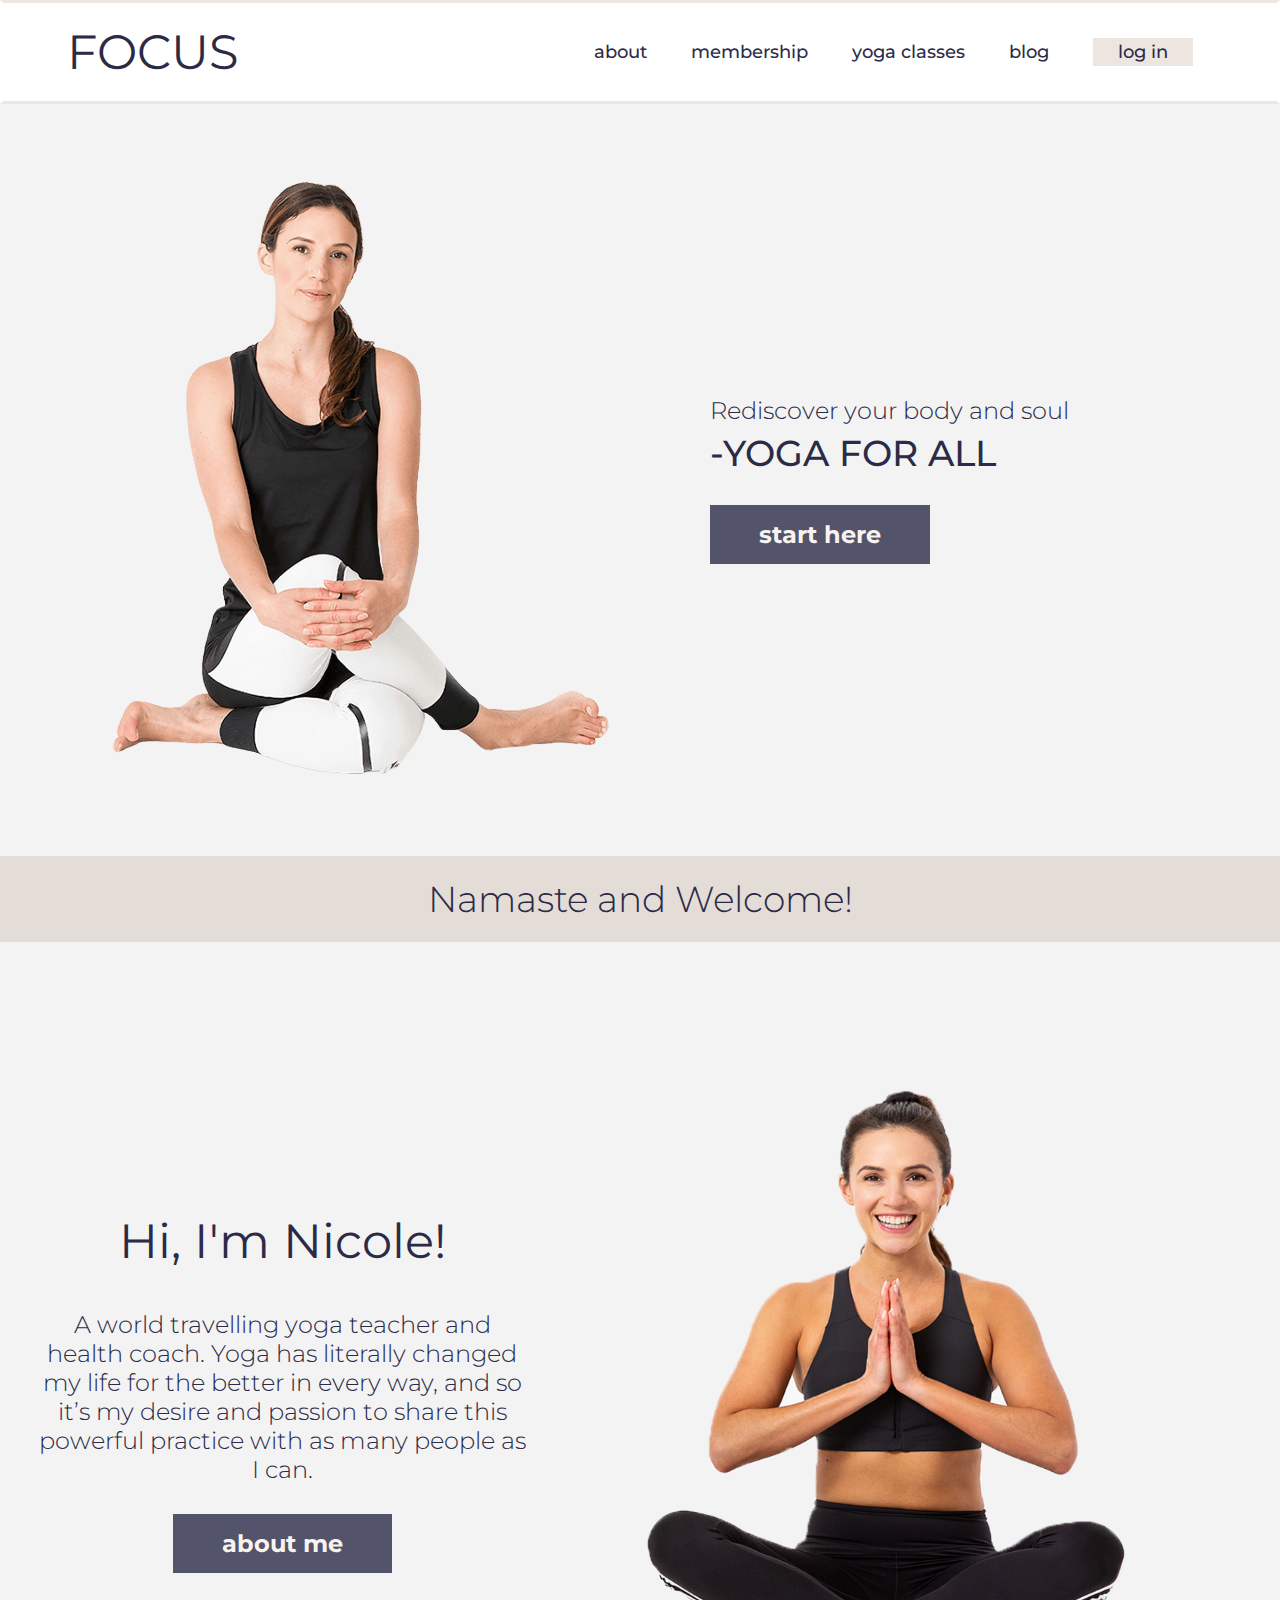
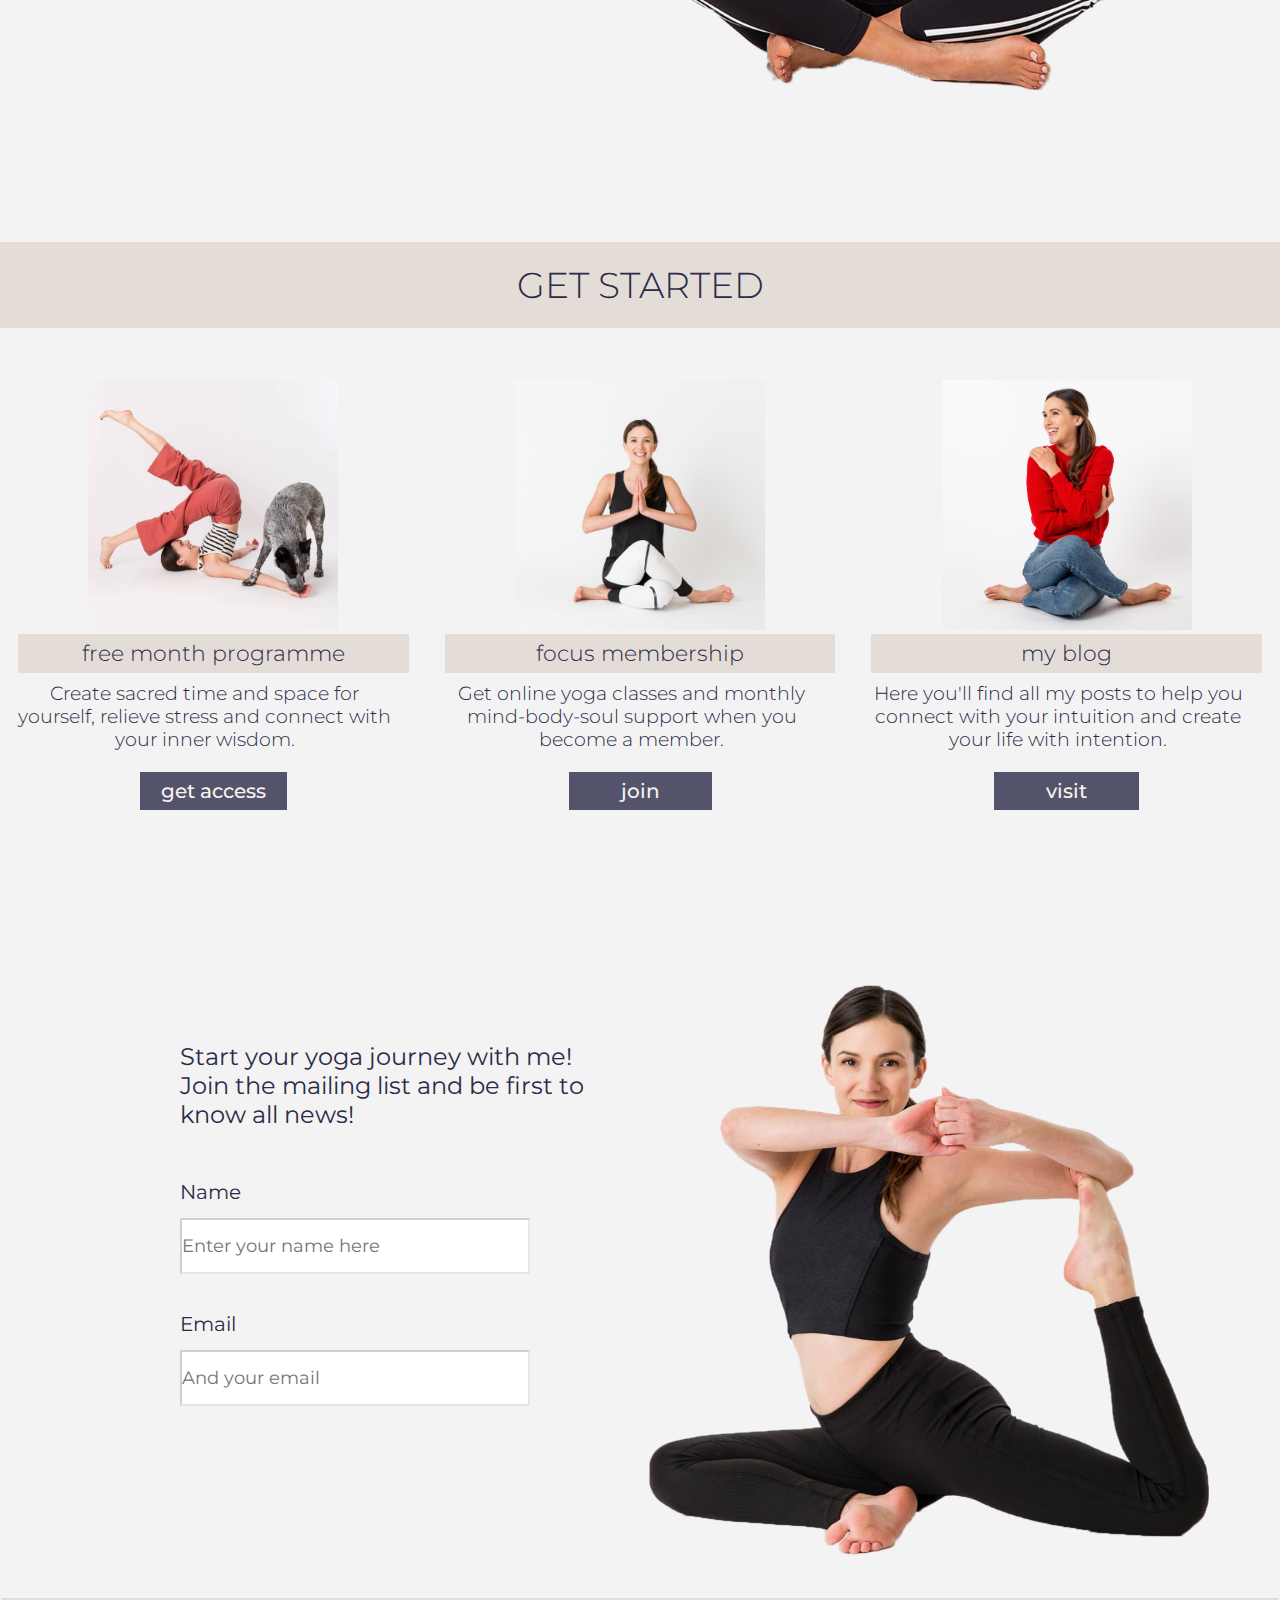
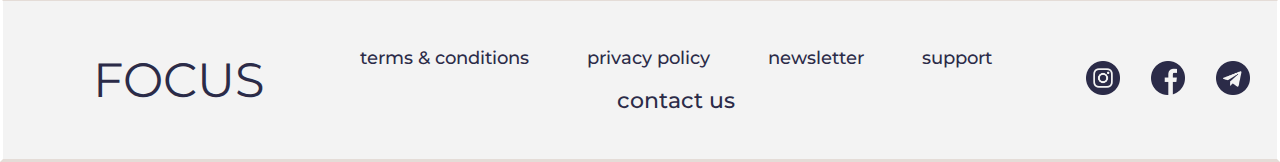
<file: yogasite/index.html>
<!DOCTYPE html>
<html lang="en">
<head>
	<meta charset="UTF-8">
	<meta name="viewport" content="width=device-width">
	<link rel="stylesheet" href="assets/css/style.css">
	<link rel="preconnect" href="https://fonts.gstatic.com">
<link href="https://fonts.googleapis.com/css2?family=Montserrat:wght@100;300;400;500;600;700&display=swap" rel="stylesheet">
	<title>YogaWithNicole</title>
</head>
<body>
	<header>
		
		<div class="logo">FOCUS</div>
		<nav >	
				<ul class="nav_links">
				<li><a href="about.html">about</a></li>
				<li><a href="#">membership</a></li>
				<li><a href="#">yoga classes</a></li>
				<li><a href="#">blog</a></li>
				<li><a class="login" href="#"><button class="log">log in</button></a>	</li>			
			</ul>
			<div class="burger">
			<div class="line1"></div>
			<div class="line2"></div>
			<div class="line3"></div>
 		</div>
		</nav>
		
	</header>


<main>
	<section class="presentation">
		<div class="cover">
			<img src="assets/images/nicole1.png" alt="nicole1"/>
			</div>
		<div class="introduction">
			
			<div class="intro-text">
				<h1>Rediscover your body and soul</h1>
				<p>
					-YOGA FOR ALL
				</p>
			</div>
			<div class="cta">
				<a href="separate2">
				<button class="cta-start">start here</button>
			</a>
			</div>
		</div>		
	</section>

	<section class="separate">
		<div class="namaste">Namaste and Welcome!</div>
	</section>

	<section class="hi">
		<div class="about">
			<h1>Hi, I'm Nicole!</h1>
				<p>A world travelling yoga teacher and health coach. 
					Yoga has literally changed my life for the better in every way, and so it’s my desire and passion to share this powerful practice with as many people as I can.
				</p>
				<div class="cta2">
					<button class="cta-about">about me</button>
				</div>
		</div>
			<div class="nicole2">
				<img src="assets/images/nicole2.png" alt="nicole2"/>
			</div>			
	</section>

	<section class="separate2">
		<div class="getstarted">GET STARTED</div>
	</section>
	<section class="bloks">
		<div class="freem">
			<div class="block1">
				<img src="assets/images/block1.jpg" alt="block1"/>
			</div>	
			<h1>free month programme</h1>
			<p>Create sacred time and space for yourself, relieve stress and connect with your inner wisdom.</p>
			<div class="cta3">
					<button  class="getaccess">get access</button>
				</div>
		</div>
		<div class="member">
			<div class="block2">
				<img src="assets/images/block2.jpeg" alt="block2"/>
			</div>
			<h1>focus membership</h1>
			<p>Get online yoga classes and monthly mind-body-soul support when you become a member.</p>
			<div class="cta4">
					<button onclick = "document.location='join.html'" class="join">join</button>
				</div>
		</div>
		<div class="blog">
			<div class="block3">
				<img src="assets/images/block3.jpg" alt="block3"/>
			</div>
			<h1>my blog</h1>
			<p>Here you'll find all my posts to help you connect with your intuition and create your life with intention.</p>
			<div class="cta5">
					<button class="visit">visit</button>
				</div>
		</div>
	</section>
	<section class="subscription">
		<div class="subs">
		<p>
			Start your yoga journey with me!<br>
			Join the mailing list and be first to know all news!
		</p>
		<div class="name">
		<h1>Name</h1>
		<input type="text" class="input" placeholder="Enter your name here">
		</div>
		<div class="email">
		<h1>Email</h1>
		<input type="text" class="input" placeholder="And your email">
	</div>
	</div>

	<div class="subsim">
		<img src="assets/images/subsim.png" alt="subsim"/>
	</div>
	</section>
</main>
	<footer>
		<div class="logo2">FOCUS</div>
		<div class="contact">
			<nav>
			<ul class="footer-links">
				<li><a href="#">terms & conditions</a></li>
				<li><a href="#">privacy policy</a></li>
				<li><a href="#">newsletter</a></li>
				<li><a href="#">support</a></li><br>
				<li><a href="#" class="contact-us">contact us</a></li>
			</ul>
		</nav>
		</div>
		<div class="logos">
			<img src="assets/images/instagram.png" alt="instagram"/>
			<img src="assets/images/facebook.png" alt="facebook"/>
			<img src="assets/images/telegram.png" alt="telegram"/>
		</div>
	</footer>

<script src="assets/scripts/main.js"></script>
</body>
</html>
</file>
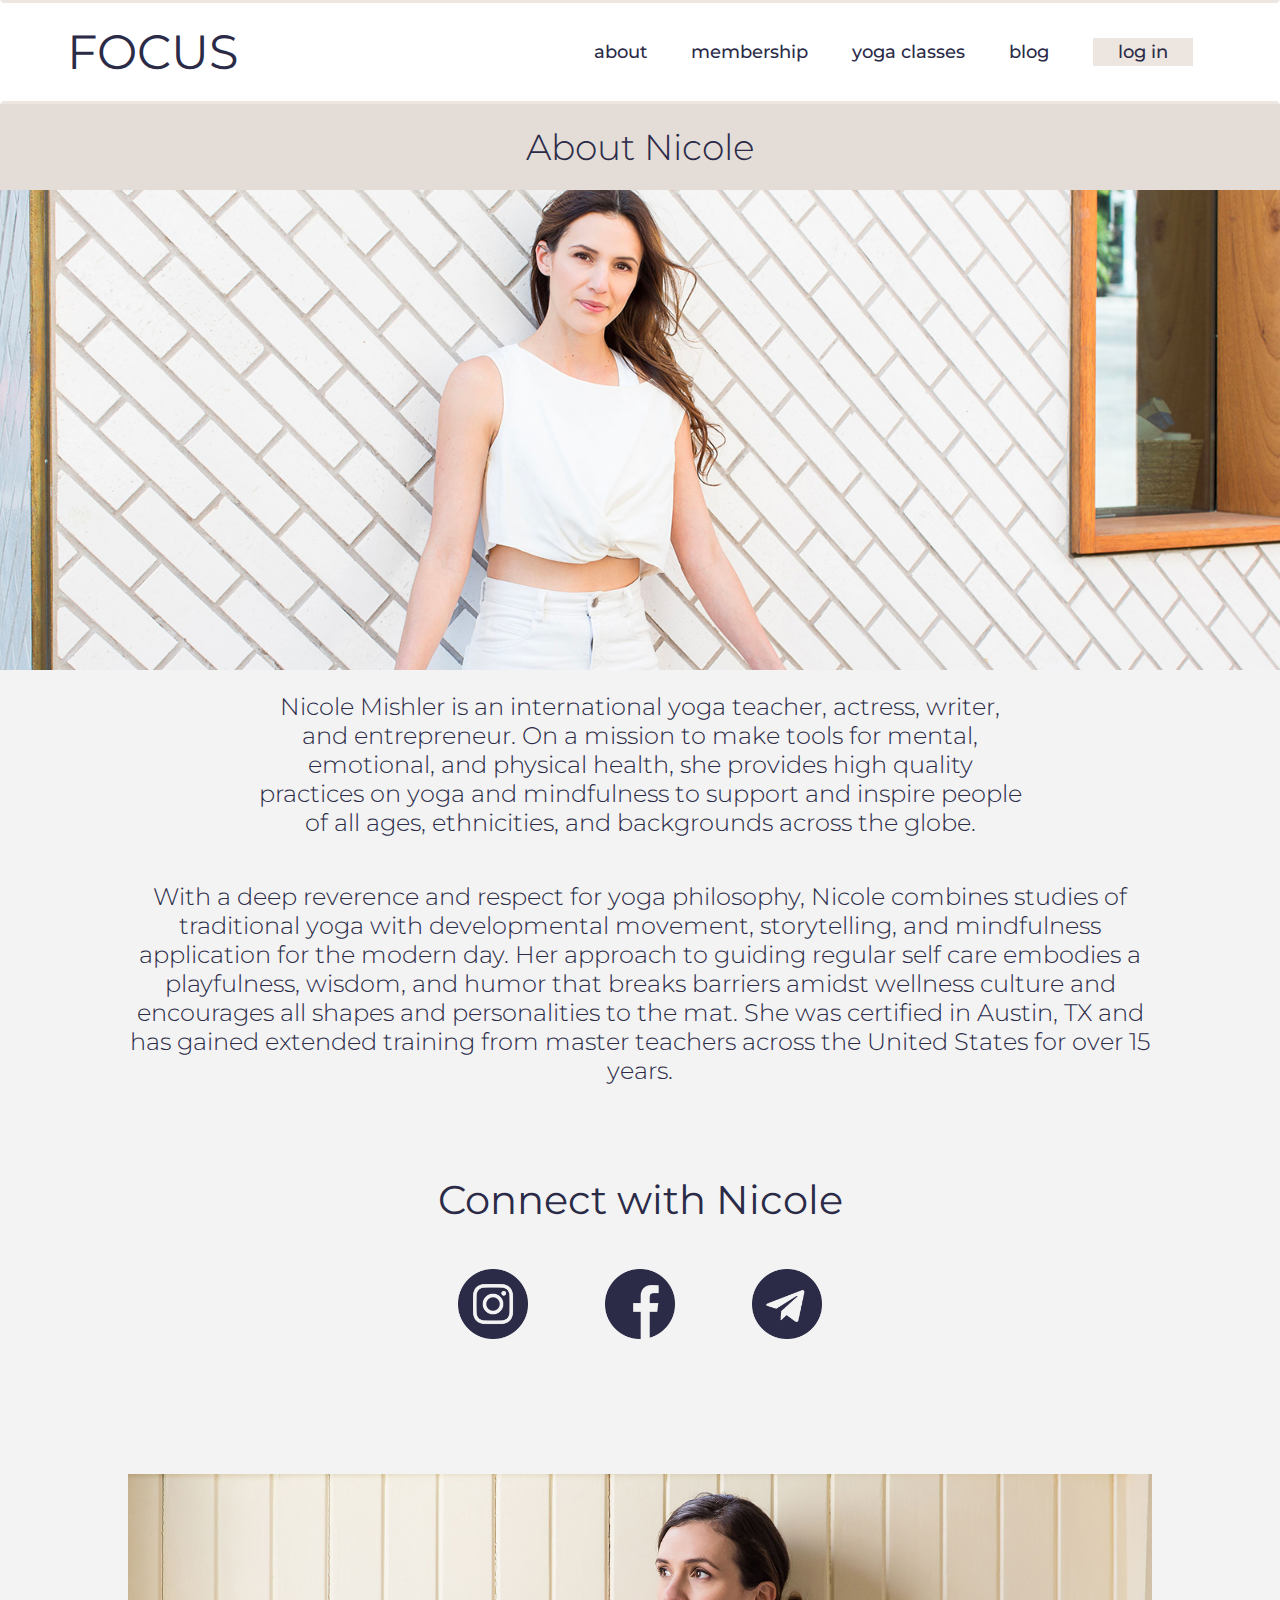
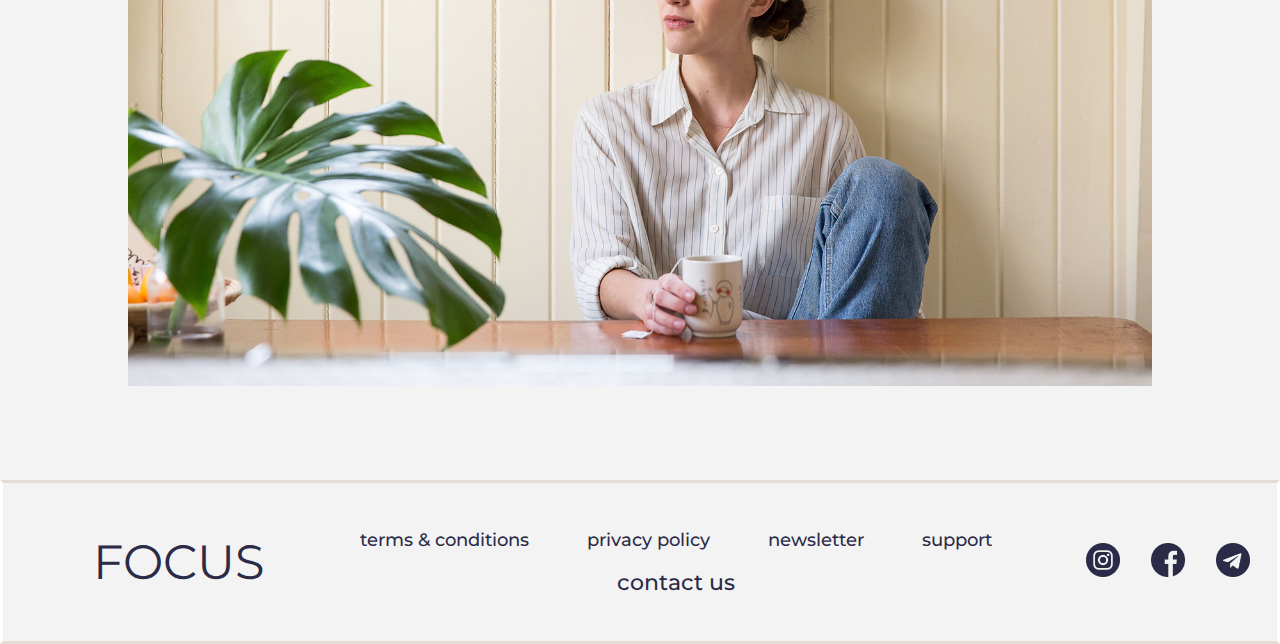
<file: yogasite/about.html>
<!DOCTYPE html>
<html lang="en">
<head>
    <meta charset="UTF-8">
    <meta http-equiv="X-UA-Compatible" content="IE=edge">
    <meta name="viewport" content="width=device-width, initial-scale=1.0">
    <link rel="stylesheet" href="assets/css/about.css">
    <link href="https://fonts.googleapis.com/css2?family=Montserrat:wght@100;300;400;500;600;700&display=swap" rel="stylesheet">
    <title>About</title>
</head>
<body>
    <header>
		
		<div class="logo">FOCUS</div>
		<nav >	
				<ul class="nav_links">
				<li><a href="#">about</a></li>
				<li><a href="#">membership</a></li>
				<li><a href="#">yoga classes</a></li>
				<li><a href="#">blog</a></li>
				<li><a class="login" href="#"><button class="log">log in</button></a>	</li>			
			</ul>
			<div class="burger">
			<div class="line1"></div>
			<div class="line2"></div>
			<div class="line3"></div>
 		</div>
		</nav>
		
	</header>

    <main>
        <div class="about_nicole">
            <h1>About Nicole</h1>
        </div>
        <div class="about1">
            <img src="assets/images/adriene-about.jpg" alt="adriene-about">
        </div>
        <div class="text1">
            <p>Nicole Mishler is an international yoga teacher, actress, writer, and 
                entrepreneur. On a mission to make tools for mental, emotional, 
                and physical health, she provides high quality practices on yoga 
                and mindfulness to support and inspire people of all ages, 
                ethnicities, and backgrounds across the globe. </p>
        </div>
        <div class="text2">
            <p>With a deep reverence and respect for yoga philosophy, Nicole combines studies of traditional 
                yoga with developmental movement, storytelling, and mindfulness application for the modern 
                day. Her approach to guiding regular self care embodies a playfulness, wisdom, and humor 
                that breaks barriers amidst wellness culture and encourages all shapes and personalities to the 
                mat. She was certified in Austin, TX and has gained extended training from master teachers 
                across the United States for over 15 years. </p>
        </div>
        <div class="connect">
            <h1>Connect with Nicole</h1>
        </div>
        <div class="connections">
			<img src="assets/images/instagram.png" class="inst" alt="instagram"/>
			<img src="assets/images/facebook.png" class="fb" alt="facebook"/>
			<img src="assets/images/telegram.png" class="tg" alt="telegram"/>
		</div>
        <div class="about2">
            <img src="assets/images/adriene-about-2.jpg" alt="about2">
        </div>

        <footer>
            <div class="logo2">FOCUS</div>
            <div class="contact">
                <nav>
                <ul class="footer-links">
                    <li><a href="#">terms & conditions</a></li>
                    <li><a href="#">privacy policy</a></li>
                    <li><a href="#">newsletter</a></li>
                    <li><a href="#">support</a></li><br>
                    <li><a href="#" class="contact-us">contact us</a></li>
                </ul>
            </nav>
            </div>
            <div class="logos">
                <img src="assets/images/instagram.png" alt="instagram"/>
                <img src="assets/images/facebook.png" alt="facebook"/>
                <img src="assets/images/telegram.png" alt="telegram"/>
            </div>
        </footer>


    </main>
    
    <script src="assets/scripts/main.js"></script>
</body>
</html>
</file>
<file: yogasite/assets/css/style.css>
body {
	margin: 0;

	font-family: 'Montserrat', sans-serif;
	font-size: 15px;
	color: #2B2B48;

}

*{
	box-sizing: border-box;
	margin: 0;
	padding: 0;
}

li, a, button {
	font-family: 'Montserrat', sans-serif;
	font-weight: 500;
	font-size: 18px;
	color: #2B2B48;
	text-decoration: none;

}
.logo {
	font-size: 48px;
	cursor: pointer;
}

header {
	height: 104px;
	display: flex;
	justify-content: space-between;
	align-items: center;
	padding: 15px 5%;
	border: 3px solid;
	border-bottom-color: rgba(195, 168, 152, 0.3);
	border-top-color: rgba(195, 168, 152, 0.3);
	border-right-color: #FFFFFF;
	border-left-color: #FFFFFF;
}
.nav_links {
	list-style: none;

}
.nav_links li {
	display: inline-block;
	padding: 0px 20px;
}
.nav_links li a {
	transition: all 0.3s ease 0s;
}
.nav_links li a:hover {
	color: #C3A898;
}

.log {
	padding: 3px 25px;
	background-color: rgba(195, 168, 152, 0.3);
	border: none;
	cursor: pointer;
	transition: all 0.3s ease 0s;
}
.log:hover {
	background-color: rgba(195, 168, 152, 0.5);
}

/*main section*/
.presentation {	
	display: flex;
	height: 752px;
	justify-content: space-between;
	align-items: center;
}
.cover {
	flex: 1;
	
}
.cover img {
	height: 616px;
	width: 609px;
}
.introduction {
	flex: 1;
}
.intro-text {
	padding: 0px 0px 0px 70px;
}
.intro-text h1 {
	font-weight: 300;
	font-size: 24px;
	color: #2B2B48;
}
.intro-text p {
	margin-top: 6px;
	font-size: 36px;
	font-weight: 500;
}
.cta {
	padding: 30px 0px 0px 70px;
}
.cta-start {
	background-color: rgba(43, 43, 72, 0.8);
	font-weight: 700;
	font-size: 24px;
	color: #F9F3EF;
	cursor: pointer;
	padding: 15px 49px;
	border-style: none;
}
.cta-start:hover{
	background-color: rgba(43, 43, 72);
}
/*separate*/
.namaste {
	height: 86px;
	padding: 21px;
	text-align: center;
	color: #2B2B48;
	background-color: rgba(195, 168, 152, 0.3);
	font-size: 36px;
	font-weight: 300;
}
main {
	background-color: rgba(196, 196, 196, 0.2);
}
/*HI Im Nicole*/

.hi {
	display: flex;
	height: 900px;
	justify-content: center;
	align-items: center;

}
.about {
	flex: 1;
	text-align: center;
		align-items: center;
        justify-content: center;
		margin-left: 4vh;
}

.about h1{
	font-size: 48px;
	font-weight: 400;
	color: #2B2B48;
	
	padding-bottom: 40px;
}
.about p{	
	
	font-size: 24px;
	font-weight: 300;
	color: #2B2B48;
	text-align: center;
}
.nicole2 {
	flex: 1;
}
.cta2 {
	
	padding: 30px 0px 0px 0px;
	align-items: center;
}
.cta-about{
	background-color: rgba(43, 43, 72, 0.8);
	font-weight: 700;
	font-size: 24px;
	color: #F9F3EF;
	cursor: pointer;
	padding: 15px 49px;
	border-style: none;
}
.cta-about:hover{
	background-color: rgba(43, 43, 72);
}
.nicole2 img{
	width: 752px;
}

.getstarted {
	height: 86px;
	padding: 21px;
	text-align: center;
	color: #2B2B48;
	background-color: rgba(195, 168, 152, 0.3);
	font-size: 36px;
	font-weight: 300;
}
.bloks {
	height: 534px;
	display: flex;
	text-align: center;
	align-items: center;	
	justify-content: center;
}
.freem,.member,.blog{
	flex: 1;
	margin-left: 2vh;
	margin-right: 2vh;
}


.block1 img,.block2 img, .block3 img {
	width: 250px;
	height: 250px;
}

.freem h1,.member h1,.blog h1 {
	
	height: fit-content;
	background-color: rgba(195, 168, 152, 0.3);
	text-align: center;
	font-size: 22px;
	font-weight: 300;
	color: #2B2B48;
	padding: 6px;
}

.freem p,.member p,.blog p {
	height: 60px;
	font-size: 19px;
	font-weight: 300;
	color: #2B2B48;
	text-align: center;
	margin-right: 17px;
	margin-top: 1vh;
}


.cta3,.cta4,.cta5 {
	padding: 30px 0px 0px 0px;
	align-items: center;
	text-align: center;
}
.getaccess {
	background-color: rgba(43, 43, 72, 0.8);
	font-weight: 500;
	font-size: 20px;
	color: #F9F3EF;
	cursor: pointer;
	padding: 7px 21px;
	border-style: none;
}

.join {
	background-color: rgba(43, 43, 72, 0.8);
	font-weight: 500;
	font-size: 20px;
	color: #F9F3EF;
	cursor: pointer;
	padding: 7px 52px;
	border-style: none;
}

.visit {
	background-color: rgba(43, 43, 72, 0.8);
	font-weight: 500;
	font-size: 20px;
	color: #F9F3EF;
	cursor: pointer;
	padding: 7px 52px;
	border-style: none;
}

.subscription {
	display: flex;
	align-items: center;	
	justify-content: center;
}
.subs {
	flex: 1;
}
.subsim {
	flex: 1;
}
.subsim img{
	width: 6in;
}
.subs p {
	font-size: 24px;
	font-weight: 500px;
	color: #2B2B48;
	margin-left: 20vh;
	margin-top: 180px;
	margin-bottom: 51px;
}
.name{
	margin-left: 20vh;
	margin-bottom: 38px;
}
.name h1 {
	margin-bottom: 14px;
	font-size: 20px;
	font-weight: 400;
	color: #2B2B48;
}
.name input {
	font-family: 'Montserrat', sans-serif;
	height: 56px;
	width: 350px;
	font-size: 18px;
	border-color: rgba(195, 168, 152, 0.3);
}
.email {
	margin-left: 20vh;
	margin-bottom: 192px;
}
.email h1 {
	margin-bottom: 14px;
	font-size: 20px;
	font-weight: 400;
	color: #2B2B48;
}
.email input {
	font-family: 'Montserrat', sans-serif;
	height: 56px;
	width: 350px;
	font-size: 18px;
	border-color: rgba(195, 168, 152, 0.3);
}

footer {
	height: 164px;
	display: flex;
	justify-content: space-between;
	align-items: center;
	background-color: rgba(196, 196, 196, 0.2);
	border: 3px solid;
	border-bottom-color: rgba(195, 168, 152, 0.3);
	border-top-color: rgba(195, 168, 152, 0.3);
	border-right-color: #FFFFFF;
	border-left-color: #FFFFFF;
}
.logos img {
	height: 34px;
	width: 34px;
}
.footer-links {
	list-style: none;
}
.footer-links li {
	display: inline-block;
	align-items: center;
	padding: 1vh 3vh;

}
.contact-us {
	font-size: 22px;
	font-weight: 500;
	text-align: center;
}
.footer-links{
	text-align: center;
}
.footer-links li a {
	transition: all 0.3s ease 0s;
}
.footer-links li a:hover {
	color: #C3A898;
}
.logo2 {
	font-size: 48px;
	cursor: pointer;
	margin-left: 10vh;
}
.logos img{
	margin: 3vh 3vh 3vh 0vh;
	
}

.burger div{
	width: 25px;
	height: 3px;
	background-color: #2B2B48;
	margin: 5px;
	transition: all 0.3s ease;
}
.burger {
	display: none;
}
@media screen and (max-width: 1100px){
.log {
	padding: 3px 15px;
	}	
.nav_links {
	list-style: none;

}
.nav_links li {
	display: inline-block;
	padding: 0px 10px;
}
.nav_links li a {
	transition: all 0.3s ease 0s;
}
.nav_links li a:hover {
	color: #C3A898;
}
.about{
	margin-left: 4vh;
}
.nicole2 img{
	height: 6.3in;
	width: 6.3in;
}
.freem,.member,.blog{
	text-align: center;		
	align-items: center;
	justify-content: center;
	width: 30vh;
	margin: 0;
	margin-left: 2vh;
	margin-right: 2vh;
}

.block1 img, .block2 img, .block3 img{
	width: 230px;
	height: 230px;
	margin: 0px;
	align-items: center;
	justify-content: center;
}

.freem h1, .member h1, .blog h1{
	font-size: 18px;
	padding: 8px;
	margin-bottom: 2vh;
}
.freem p,.member p, .blog p{
	height: 128px;
	font-size: 20px;
}
.cta3, .cta4, .cta5{
	text-align: center;
	margin: 0;
	padding: 0;
	margin-top: 2vh;
}
.subsim img{
	width: 4.5in;
}
.footer-links li{
	
	padding: 1vh 1.5vh;
}
.footer-links{
	text-align: center;
}
.logos img{
	margin: 1vh;
	
}
}
@media screen and (max-width: 968px){
	.nav_links li {
	display: inline-block;
	padding: 0px 8px;
}
.cover img{
	height: 5.1in;
	width: 5.1in;
}
.log {
	padding: 3px 10px;
	}
	
	.intro-text{
		padding: 0;
	}
	.intro-text p{
		margin-bottom: 4vh;
	}
	.cta{
		padding: 0;
	}
	.nicole2 img{
		height: 5.63in;
		width: 5.63in;
	}	
	.about{
		text-align: center;		
		align-items: center;
        justify-content: center;
		width: 60vh;
		margin-left: 6vh;
	}
	.cta-about{
		margin-bottom: 6vh;
	}
	.hi{
		flex-direction: column-reverse;
		height: fit-content;
		
	}

	.about h1, .cta2, .about p{
		margin: 0;
	}
	.freem,.member,.blog{
		text-align: center;		
		align-items: center;
        justify-content: center;
		width: 30vh;
		margin: 0;
		margin-left: 2vh;
		margin-right: 2vh;
	}
	
	
	.block1 img, .block2 img, .block3 img{
		width: 225px;
		height: 225px;
		margin: 0px;
		align-items: center;
        justify-content: center;
	}
	
	.freem h1, .member h1, .blog h1{
		height: fit-content;
		font-size: 16px;
		padding: 8px;
		margin-bottom: 2vh;
	}
	.freem p,.member p, .blog p{
		height: 128px;
		font-size: 18px;
	}
	.cta3, .cta4, .cta5{
		text-align: center;
		margin: 0;
		padding: 0;
		margin-top: 2vh;
	}
	.subsim img{
		width: 3.8in;
	}
	.name, .email,.subs p{
		margin-left: 10vh;
	}
	.logo2{
		margin-left: 5vh;
	}
	footer{
	text-align: center;
	align-items: center;
	justify-content: center;
	height: fit-content;
}
.logo2{
	font-size: 44px;
}
.contact-us {
	margin: 0;
}
.logos img{
	margin: 1vh 1vh 1vh 0vh;
}
.footer-links li{
	
	padding: 1vh 0.5vh;
}
	
}
@media (max-width: 768px){
	body{
		overflow-x: hidden;
	}
	.nav_links{
		position: absolute;
		top: 104px;
		right: 0px;
		display: flex;
		background-color: #fff;
		flex-direction: column;
		justify-content: center;
		align-items: center;
		width: 50%;
		transform: translateX(100%);
		transition: transform 0.5s ease-in;
	}
	.nav_links li {
		opacity: 0;
	display: inline-block;
	padding-top: 5vh;
	padding-bottom: 5vh;
	}


	.burger {
	display: block;
	cursor: pointer;
	}

	.bloks{
		height: fit-content;
		flex-direction: column;
		justify-content: center;
		align-items: center;
	}
	.presentation {
	flex-direction: column;
	width: 100%;
	height: auto;
	}
	.intro-text h1{
		padding: 15px;
	}
	.intro-text p{
		padding: 10px;
	}
	.cover img {
		width: 55vh;
		height: auto;
	
	}
	.cta {
		padding: 10px;
		padding-bottom: 30px;
		text-align: center;		
		align-items: center;
        justify-content: center;
	}
	.cta-start{
		padding: 10px 39px;
		font-size: 18px;
	}
	.namaste{
		height: 55px;
	font-size: 30px;
	padding: 10px;
	}
	
	.hi{
		flex-direction: column-reverse;
		height: fit-content;
		
	}
	.about{
		margin: 0;
	}
	.about p{
		text-align: center;		
		margin-left: 0px;
		margin: 30px;
		margin-left: 5vh;
		margin-right: 5vh;
	}

	.about h1{
		text-align: center;		
		margin: 30px;
	}
	.cta2{
		margin: 0px;
		margin-bottom: 30px;
		text-align: center;
		align-items: center;
        justify-content: center;
		
	}
	.cta-about{
		padding: 10px 39px;
		font-size: 18px;
	}
	.subscription{
		flex-direction: column;
	}
	.freem,.member,.blog{
		height: fit-content;
		width: auto;
		margin: 0px;
		padding: 0px;
		text-align: center;
		align-items: center;
        justify-content: center;
	}
	
	.block1 img, .block2 img, .block3 img{
		margin: 0px;
	}
	.getstarted{
		height: 55px;
		font-size: 30px;
		padding: 10px;
	}
	 .freem h1, .member h1, .blog h1, .freem p,.member p, .blog p{
		height: fit-content;
		margin-left: 15vh;
		margin-right: 15vh;
	}
	.freem h1, .member h1, .blog h1{
		font-size: 18px;
		padding: 8px;
		margin-bottom: 2vh;
	}
	.freem p,.member p, .blog p{
		margin-bottom: 3vh;
	}
	
	.cta3, .cta4, .cta5{
		margin: 0px;
		margin-bottom: 3vh;
	}
	.subscription{
		
		align-items: center;
        justify-content: center;
	}
	.subs p {
		margin-bottom: 5vh;
		margin-left: 8vh;
		margin-right: 5vh;
	}
	.name{
		margin-left: 8vh;

	}
	.email{
		margin-left: 8vh;
		margin-bottom: 3vh;

	}
	
	.subsim img{
		width: 4.02in;
		height: 4.8in;
		margin-left: 10vh;
		margin-right: 10vh;
		margin-bottom: 3vh;
	}
	footer{
		flex-direction: column;
		text-align: center;
		align-items: center;
        justify-content: center;
		height: fit-content;
	}
	
	.logo2{
		font-size: 38px;
		margin: 0;
	}
	.contact-us {
		margin: 0;
	}
	.logos img{
		margin: 1vh 3vh 1vh 3vh;
	}

}

@media (max-width: 404px){
	.cover img{
		height: 3in;
		width: 3in;
	}
	.namaste{
		font-size: 22px;
	}
	.nicole2 img{
		height: 4.7in;
		width: 4.31in;
	}
	.about p{
		margin: 8vh;
		font-size: 20px;
	}
	.subsim img{
		margin: 0.1vh;
		width: 3.05in;
		height: 3.64in;
		
	}
	.email input, .name input{
		width: 250px;
	}
	.freem h1, .member h1, .blog h1, .freem p,.member p, .blog p{
		height: fit-content;
		margin-left: 5vh;
		margin-right: 5vh;
	}
}
.nav-active{
	transform: translateX(0%);
}

@keyframes navLinkFade{
	from{
		opacity: 0;
		transform: translateX(50px);
	}
	to{
		opacity: 1;
		transform: translateX(0px);
	}
}

.toggle .line1{
	transform: rotate(-45deg) translate(-5px,6px);
}
.toggle .line2{
	opacity: 0;
}
.toggle .line3{
	transform: rotate(45deg) translate(-5px,-6px);
}
</file>
<file: yogasite/assets/css/about.css>
body {
	margin: 0;
   	font-family: 'Montserrat', sans-serif;
	font-size: 15px;
	color: #2B2B48;

}

*{
	box-sizing: border-box;
	margin: 0;
	padding: 0;
}

li, a, button {
	font-family: 'Montserrat', sans-serif;
	font-weight: 500;
	font-size: 18px;
	color: #2B2B48;
	text-decoration: none;

}
.logo {
	font-size: 48px;
	cursor: pointer;
}

header {
	height: 104px;
	display: flex;
	justify-content: space-between;
	align-items: center;
	padding: 15px 5%;
	border: 3px solid;
	border-bottom-color: rgba(195, 168, 152, 0.3);
	border-top-color: rgba(195, 168, 152, 0.3);
	border-right-color: #FFFFFF;
	border-left-color: #FFFFFF;
}
.nav_links {
	list-style: none;

}
.nav_links li {
	display: inline-block;
	padding: 0px 20px;
}
.nav_links li a {
	transition: all 0.3s ease 0s;
}
.nav_links li a:hover {
	color: #C3A898;
}

.log {
	padding: 3px 25px;
	background-color: rgba(195, 168, 152, 0.3);
	border: none;
	cursor: pointer;
	transition: all 0.3s ease 0s;
}
.log:hover {
	background-color: rgba(195, 168, 152, 0.5);
}

.about_nicole{
    height: 86px;
	padding: 21px;
	text-align: center;
	color: #2B2B48;
	background-color: rgba(195, 168, 152, 0.3);
	
}
.about_nicole h1{
    font-size: 36px;
	font-weight: 300;
    
}
main {
	background-color: rgba(196, 196, 196, 0.2);
}
.about1 img{
  background-size: cover;
  width: 100%;
}
.text1{
    margin: 2vh 20vw 5vh 20vw;
}
.text1 p, .text2 p{
    font-size: 24px;
    font-weight: 300;
    text-align: center;
}
.text2{
    margin: 5vh 10vw 10vh 10vw;
}
.connect h1{
    font-size: 40px;
    text-align: center;
    font-weight: normal;
}

.connections{
    display: flex;
    text-align: center;
    justify-content: center;
}
.connections img{
    height: 70px;
    width: 70px;
    
}
.inst{
    margin: 5vh 3vw 10vh 30vw;
}
.fb{
    margin: 5vh 3vw 10vh 3vw;
}
.tg{
    margin: 5vh 30vw 10vh 3vw;
}


footer {
	height: 164px;
	display: flex;
	justify-content: space-between;
	align-items: center;
	border: 3px solid;
	border-bottom-color: rgba(195, 168, 152, 0.3);
	border-top-color: rgba(195, 168, 152, 0.3);
	border-right-color: #FFFFFF;
	border-left-color: #FFFFFF;
}
.logos img {
	height: 34px;
	width: 34px;
}
.footer-links {
	list-style: none;
}
.footer-links li {
	display: inline-block;
	align-items: center;
	padding: 1vh 3vh;

}
.contact-us {
	font-size: 22px;
	font-weight: 500;
	text-align: center;
}
.footer-links{
	text-align: center;
}
.footer-links li a {
	transition: all 0.3s ease 0s;
}
.footer-links li a:hover {
	color: #C3A898;
}
.logo2 {
	font-size: 48px;
	cursor: pointer;
	margin-left: 10vh;
}
.logos img{
	margin: 3vh 3vh 3vh 0vh;
	
}

.about2 {
    margin: 5vh 10vw 10vh 10vw;
}
.about2 img{
    background-size: cover;
    width: 100%;
}

.burger div{
	width: 25px;
	height: 3px;
	background-color: #2B2B48;
	margin: 5px;
	transition: all 0.3s ease;
}
.burger {
	display: none;
}

@media screen and (max-width: 1100px){
    .log {
        padding: 3px 15px;
        }	
    .nav_links {
        list-style: none;
    
    }
    .nav_links li {
        display: inline-block;
        padding: 0px 10px;
    }
    .nav_links li a {
        transition: all 0.3s ease 0s;
    }
    .nav_links li a:hover {
        color: #C3A898;
    }
    .footer-links li{
	
        padding: 1vh 1.5vh;
    }
    .footer-links{
        text-align: center;
    }
    .logos img{
        margin: 1vh;
        
    }
}


@media screen and (max-width: 968px){
	.nav_links li {
	display: inline-block;
	padding: 0px 8px;
}

.log {
	padding: 3px 10px;
	}


    footer{
        text-align: center;
        align-items: center;
        justify-content: center;
        height: fit-content;
    }
    .logo2{
        font-size: 44px;
    }
    .contact-us {
        margin: 0;
    }
    .logos img{
        margin: 1vh 1vh 1vh 0vh;
    }
    .footer-links li{
        
        padding: 1vh 0.5vh;
    }
}

@media (max-width: 768px){
	body{
		overflow-x: hidden;
	}
	.nav_links{
		position: absolute;
		top: 104px;
		right: 0px;
		display: flex;
		background-color: #fff;
		flex-direction: column;
		justify-content: center;
		align-items: center;
		width: 50%;
		transform: translateX(100%);
		transition: transform 0.5s ease-in;
	}
	.nav_links li {
		opacity: 0;
	display: inline-block;
	padding-top: 5vh;
	padding-bottom: 5vh;
	}

    
	.burger {
	display: block;
	cursor: pointer;
	}

    .about_nicole{
        height: 55px;
        text-align: center;
        padding: 10px;
    }
    .about_nicole h1{
        
        font-size: 30px;
    }
    .text1 p,.text2 p{
        font-size: 20px;
    }
    .connect h1{
        font-size: 35px;
    }
    .connections img{
        height: 42px;
        width: 42px;
    }
    footer{
		flex-direction: column;
		text-align: center;
		align-items: center;
        justify-content: center;
		height: fit-content;
	}
	
	.logo2{
		font-size: 38px;
		margin: 0;
	}
	.contact-us {
		margin: 0;
	}
	.logos img{
		margin: 1vh 3vh 1vh 3vh;
	}
    
}

@media (max-width: 404px){
    .text1{
        margin: 2vh 6vw 5vh 6vw;
    }
    .text2{
        margin: 5vh 3vw 10vh 3vw;
    }

}

.nav-active{
	transform: translateX(0%);
}

@keyframes navLinkFade{
	from{
		opacity: 0;
		transform: translateX(50px);
	}
	to{
		opacity: 1;
		transform: translateX(0px);
	}
}

.toggle .line1{
	transform: rotate(-45deg) translate(-5px,6px);
}
.toggle .line2{
	opacity: 0;
}
.toggle .line3{
	transform: rotate(45deg) translate(-5px,-6px);
}
</file>
